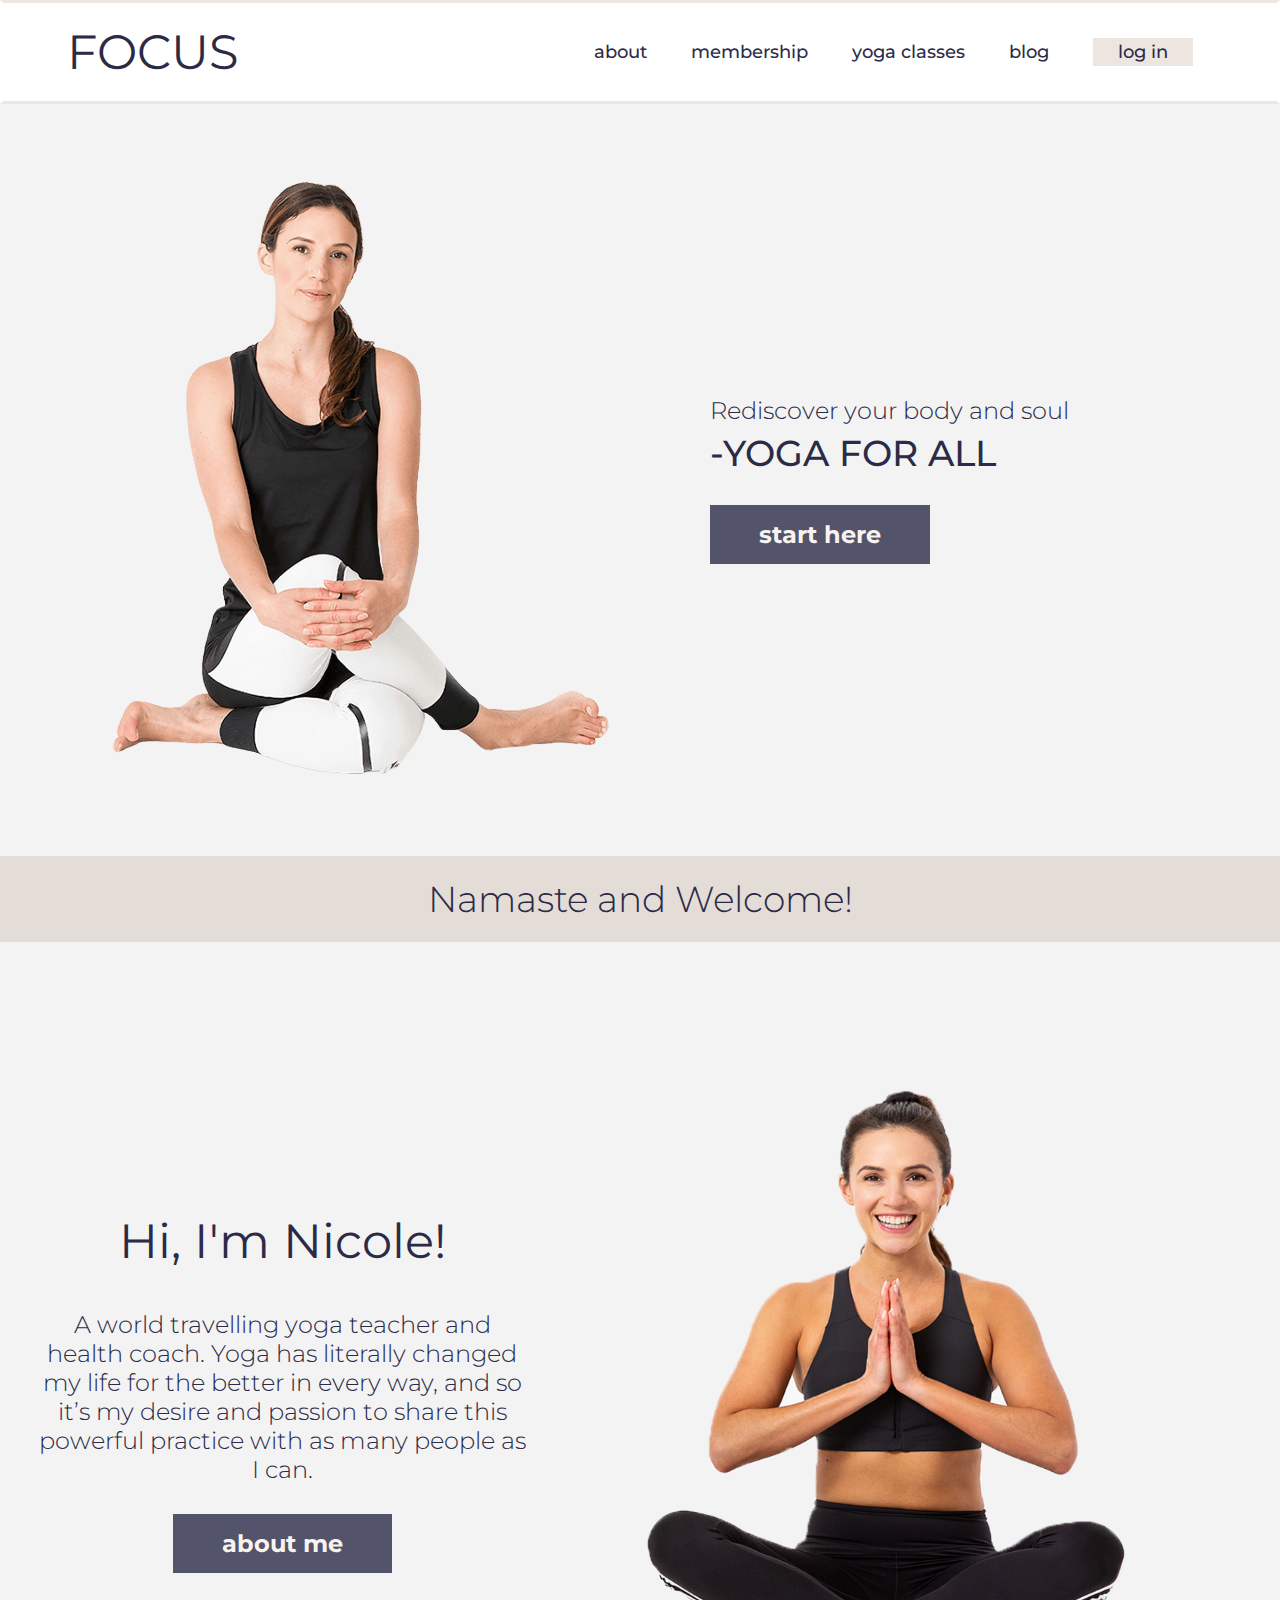
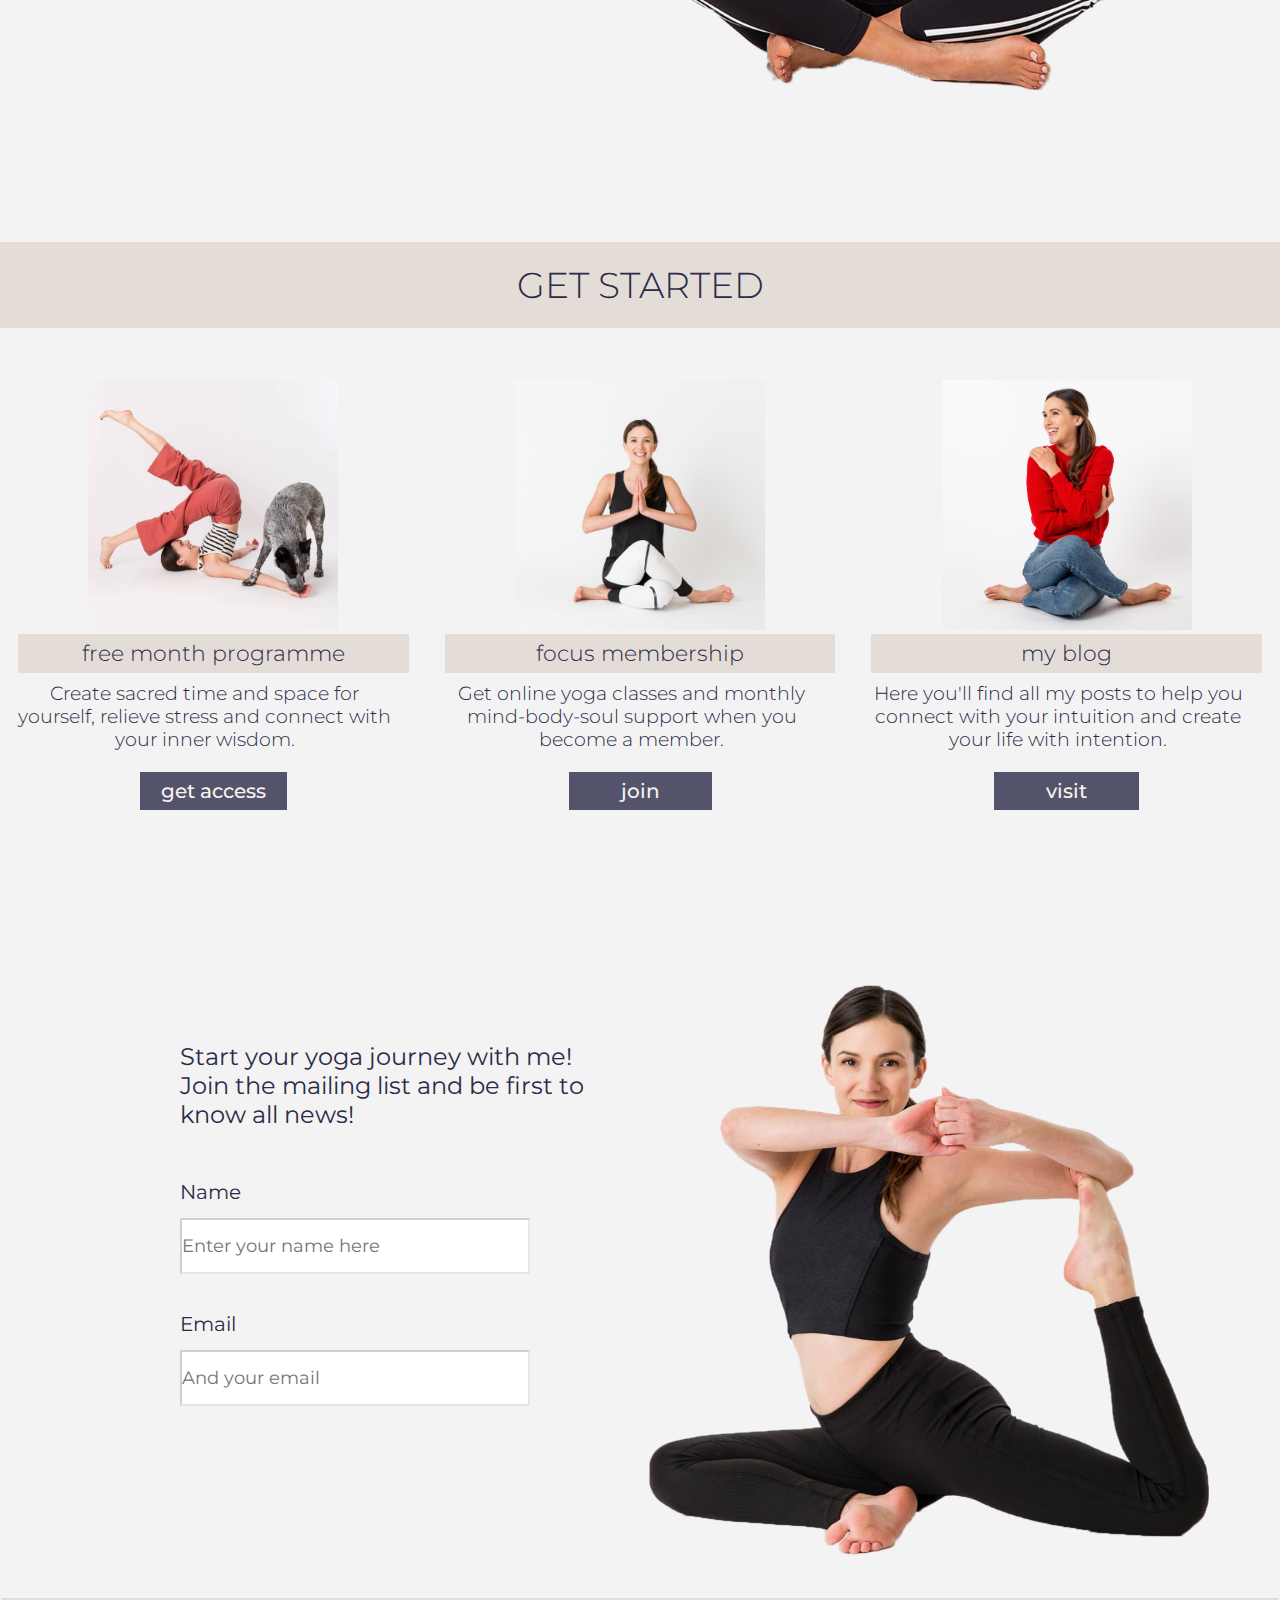
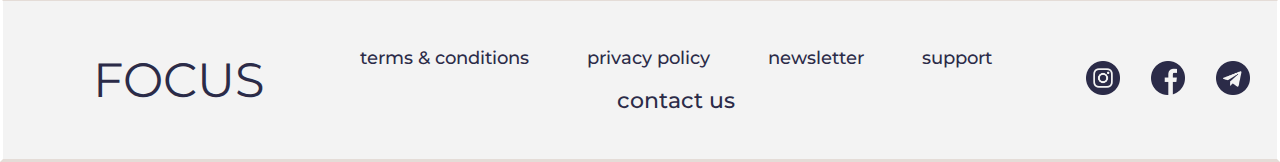
<file: yogasite/index.html>
<!DOCTYPE html>
<html lang="en">
<head>
	<meta charset="UTF-8">
	<meta name="viewport" content="width=device-width">
	<link rel="stylesheet" href="assets/css/style.css">
	<link rel="preconnect" href="https://fonts.gstatic.com">
<link href="https://fonts.googleapis.com/css2?family=Montserrat:wght@100;300;400;500;600;700&display=swap" rel="stylesheet">
	<title>YogaWithNicole</title>
</head>
<body>
	<header>
		
		<div class="logo">FOCUS</div>
		<nav >	
				<ul class="nav_links">
				<li><a href="about.html">about</a></li>
				<li><a href="#">membership</a></li>
				<li><a href="#">yoga classes</a></li>
				<li><a href="#">blog</a></li>
				<li><a class="login" href="#"><button class="log">log in</button></a>	</li>			
			</ul>
			<div class="burger">
			<div class="line1"></div>
			<div class="line2"></div>
			<div class="line3"></div>
 		</div>
		</nav>
		
	</header>


<main>
	<section class="presentation">
		<div class="cover">
			<img src="assets/images/nicole1.png" alt="nicole1"/>
			</div>
		<div class="introduction">
			
			<div class="intro-text">
				<h1>Rediscover your body and soul</h1>
				<p>
					-YOGA FOR ALL
				</p>
			</div>
			<div class="cta">
				<a href="separate2">
				<button class="cta-start">start here</button>
			</a>
			</div>
		</div>		
	</section>

	<section class="separate">
		<div class="namaste">Namaste and Welcome!</div>
	</section>

	<section class="hi">
		<div class="about">
			<h1>Hi, I'm Nicole!</h1>
				<p>A world travelling yoga teacher and health coach. 
					Yoga has literally changed my life for the better in every way, and so it’s my desire and passion to share this powerful practice with as many people as I can.
				</p>
				<div class="cta2">
					<button class="cta-about">about me</button>
				</div>
		</div>
			<div class="nicole2">
				<img src="assets/images/nicole2.png" alt="nicole2"/>
			</div>			
	</section>

	<section class="separate2">
		<div class="getstarted">GET STARTED</div>
	</section>
	<section class="bloks">
		<div class="freem">
			<div class="block1">
				<img src="assets/images/block1.jpg" alt="block1"/>
			</div>	
			<h1>free month programme</h1>
			<p>Create sacred time and space for yourself, relieve stress and connect with your inner wisdom.</p>
			<div class="cta3">
					<button  class="getaccess">get access</button>
				</div>
		</div>
		<div class="member">
			<div class="block2">
				<img src="assets/images/block2.jpeg" alt="block2"/>
			</div>
			<h1>focus membership</h1>
			<p>Get online yoga classes and monthly mind-body-soul support when you become a member.</p>
			<div class="cta4">
					<button onclick = "document.location='join.html'" class="join">join</button>
				</div>
		</div>
		<div class="blog">
			<div class="block3">
				<img src="assets/images/block3.jpg" alt="block3"/>
			</div>
			<h1>my blog</h1>
			<p>Here you'll find all my posts to help you connect with your intuition and create your life with intention.</p>
			<div class="cta5">
					<button class="visit">visit</button>
				</div>
		</div>
	</section>
	<section class="subscription">
		<div class="subs">
		<p>
			Start your yoga journey with me!<br>
			Join the mailing list and be first to know all news!
		</p>
		<div class="name">
		<h1>Name</h1>
		<input type="text" class="input" placeholder="Enter your name here">
		</div>
		<div class="email">
		<h1>Email</h1>
		<input type="text" class="input" placeholder="And your email">
	</div>
	</div>

	<div class="subsim">
		<img src="assets/images/subsim.png" alt="subsim"/>
	</div>
	</section>
</main>
	<footer>
		<div class="logo2">FOCUS</div>
		<div class="contact">
			<nav>
			<ul class="footer-links">
				<li><a href="#">terms & conditions</a></li>
				<li><a href="#">privacy policy</a></li>
				<li><a href="#">newsletter</a></li>
				<li><a href="#">support</a></li><br>
				<li><a href="#" class="contact-us">contact us</a></li>
			</ul>
		</nav>
		</div>
		<div class="logos">
			<img src="assets/images/instagram.png" alt="instagram"/>
			<img src="assets/images/facebook.png" alt="facebook"/>
			<img src="assets/images/telegram.png" alt="telegram"/>
		</div>
	</footer>

<script src="assets/scripts/main.js"></script>
</body>
</html>
</file>
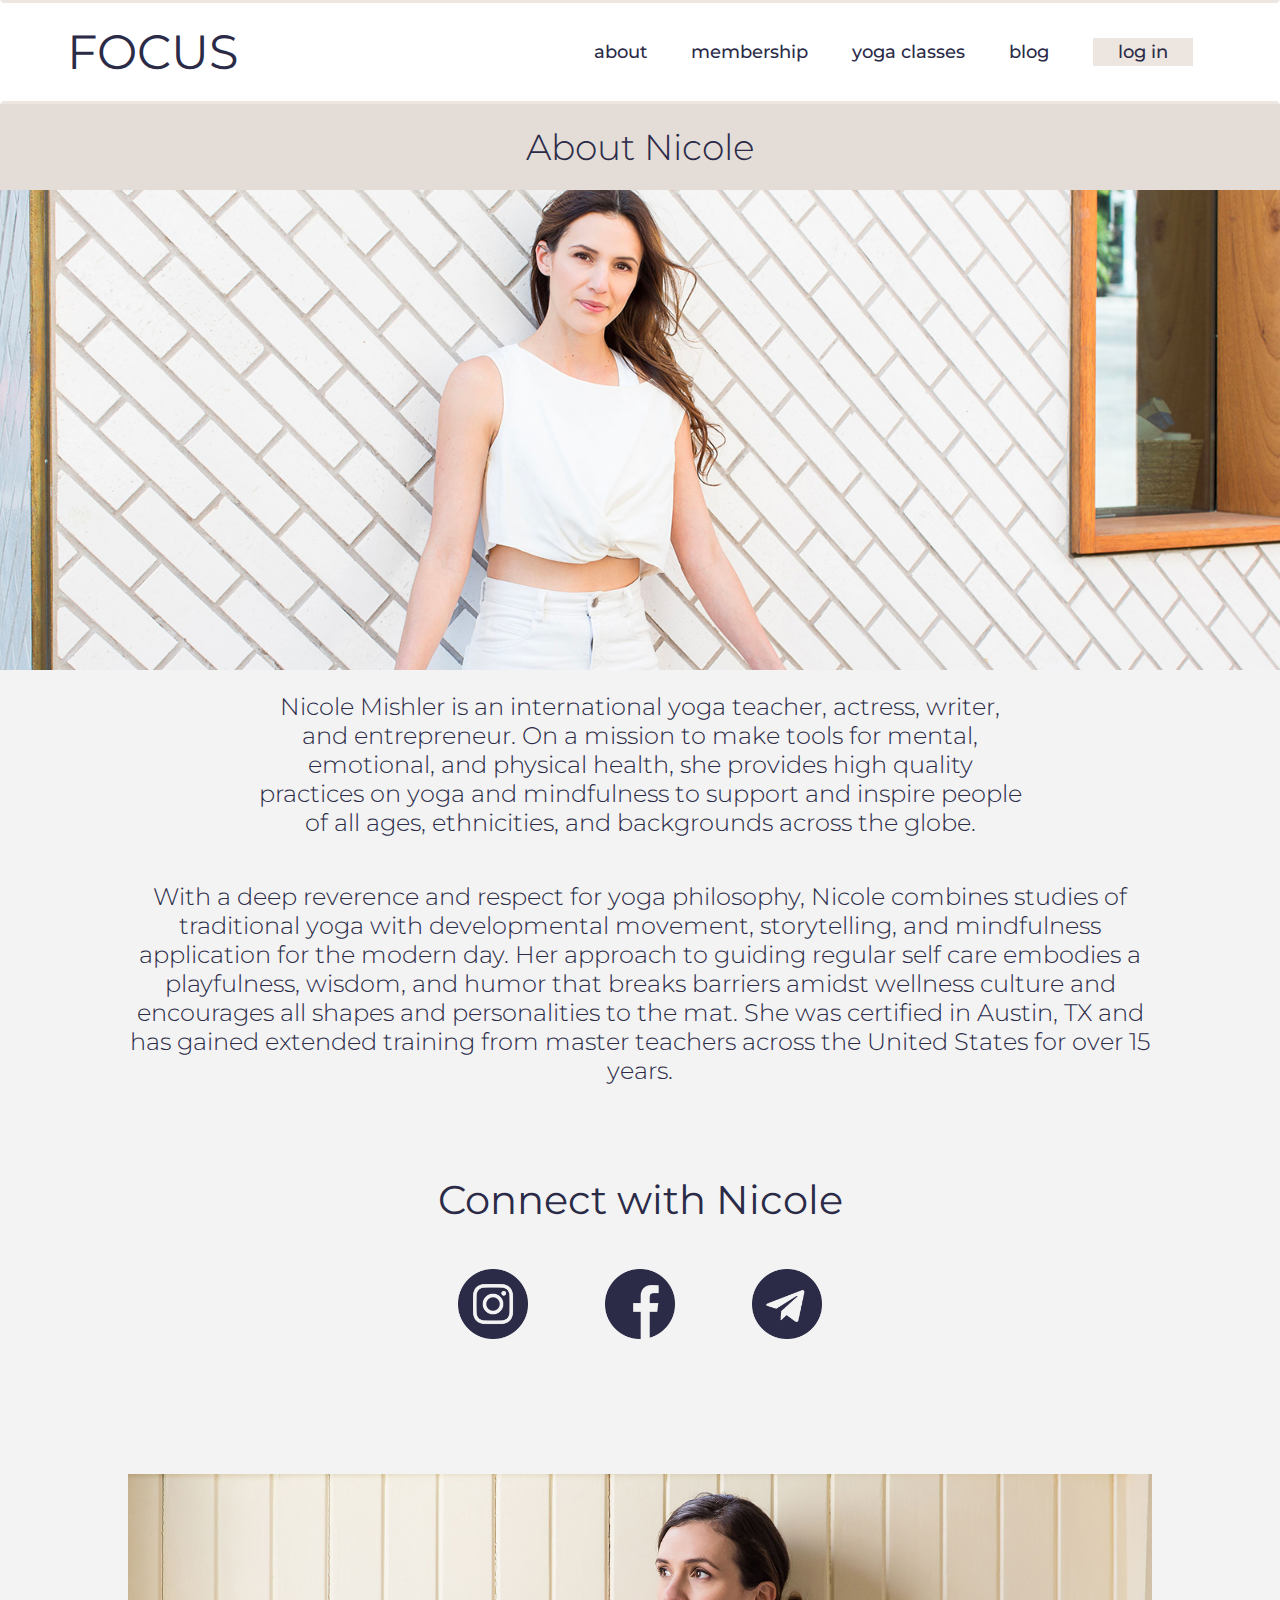
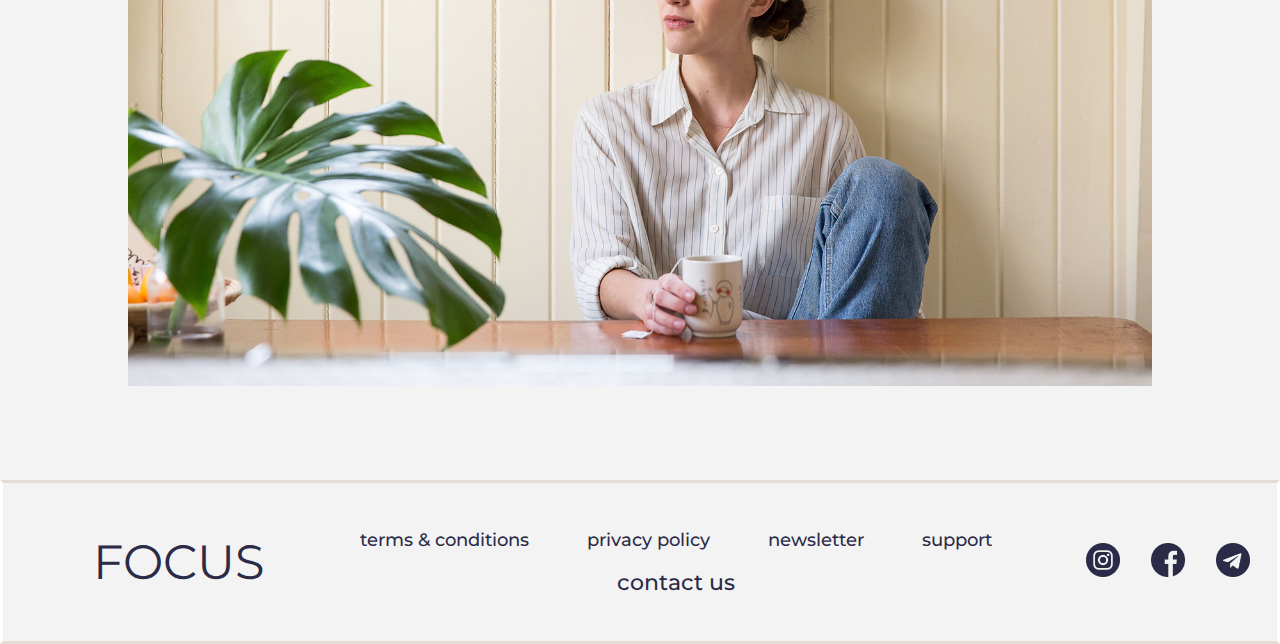
<file: yogasite/about.html>
<!DOCTYPE html>
<html lang="en">
<head>
    <meta charset="UTF-8">
    <meta http-equiv="X-UA-Compatible" content="IE=edge">
    <meta name="viewport" content="width=device-width, initial-scale=1.0">
    <link rel="stylesheet" href="assets/css/about.css">
    <link href="https://fonts.googleapis.com/css2?family=Montserrat:wght@100;300;400;500;600;700&display=swap" rel="stylesheet">
    <title>About</title>
</head>
<body>
    <header>
		
		<div class="logo">FOCUS</div>
		<nav >	
				<ul class="nav_links">
				<li><a href="#">about</a></li>
				<li><a href="#">membership</a></li>
				<li><a href="#">yoga classes</a></li>
				<li><a href="#">blog</a></li>
				<li><a class="login" href="#"><button class="log">log in</button></a>	</li>			
			</ul>
			<div class="burger">
			<div class="line1"></div>
			<div class="line2"></div>
			<div class="line3"></div>
 		</div>
		</nav>
		
	</header>

    <main>
        <div class="about_nicole">
            <h1>About Nicole</h1>
        </div>
        <div class="about1">
            <img src="assets/images/adriene-about.jpg" alt="adriene-about">
        </div>
        <div class="text1">
            <p>Nicole Mishler is an international yoga teacher, actress, writer, and 
                entrepreneur. On a mission to make tools for mental, emotional, 
                and physical health, she provides high quality practices on yoga 
                and mindfulness to support and inspire people of all ages, 
                ethnicities, and backgrounds across the globe. </p>
        </div>
        <div class="text2">
            <p>With a deep reverence and respect for yoga philosophy, Nicole combines studies of traditional 
                yoga with developmental movement, storytelling, and mindfulness application for the modern 
                day. Her approach to guiding regular self care embodies a playfulness, wisdom, and humor 
                that breaks barriers amidst wellness culture and encourages all shapes and personalities to the 
                mat. She was certified in Austin, TX and has gained extended training from master teachers 
                across the United States for over 15 years. </p>
        </div>
        <div class="connect">
            <h1>Connect with Nicole</h1>
        </div>
        <div class="connections">
			<img src="assets/images/instagram.png" class="inst" alt="instagram"/>
			<img src="assets/images/facebook.png" class="fb" alt="facebook"/>
			<img src="assets/images/telegram.png" class="tg" alt="telegram"/>
		</div>
        <div class="about2">
            <img src="assets/images/adriene-about-2.jpg" alt="about2">
        </div>

        <footer>
            <div class="logo2">FOCUS</div>
            <div class="contact">
                <nav>
                <ul class="footer-links">
                    <li><a href="#">terms & conditions</a></li>
                    <li><a href="#">privacy policy</a></li>
                    <li><a href="#">newsletter</a></li>
                    <li><a href="#">support</a></li><br>
                    <li><a href="#" class="contact-us">contact us</a></li>
                </ul>
            </nav>
            </div>
            <div class="logos">
                <img src="assets/images/instagram.png" alt="instagram"/>
                <img src="assets/images/facebook.png" alt="facebook"/>
                <img src="assets/images/telegram.png" alt="telegram"/>
            </div>
        </footer>


    </main>
    
    <script src="assets/scripts/main.js"></script>
</body>
</html>
</file>
<file: yogasite/assets/css/style.css>
body {
	margin: 0;

	font-family: 'Montserrat', sans-serif;
	font-size: 15px;
	color: #2B2B48;

}

*{
	box-sizing: border-box;
	margin: 0;
	padding: 0;
}

li, a, button {
	font-family: 'Montserrat', sans-serif;
	font-weight: 500;
	font-size: 18px;
	color: #2B2B48;
	text-decoration: none;

}
.logo {
	font-size: 48px;
	cursor: pointer;
}

header {
	height: 104px;
	display: flex;
	justify-content: space-between;
	align-items: center;
	padding: 15px 5%;
	border: 3px solid;
	border-bottom-color: rgba(195, 168, 152, 0.3);
	border-top-color: rgba(195, 168, 152, 0.3);
	border-right-color: #FFFFFF;
	border-left-color: #FFFFFF;
}
.nav_links {
	list-style: none;

}
.nav_links li {
	display: inline-block;
	padding: 0px 20px;
}
.nav_links li a {
	transition: all 0.3s ease 0s;
}
.nav_links li a:hover {
	color: #C3A898;
}

.log {
	padding: 3px 25px;
	background-color: rgba(195, 168, 152, 0.3);
	border: none;
	cursor: pointer;
	transition: all 0.3s ease 0s;
}
.log:hover {
	background-color: rgba(195, 168, 152, 0.5);
}

/*main section*/
.presentation {	
	display: flex;
	height: 752px;
	justify-content: space-between;
	align-items: center;
}
.cover {
	flex: 1;
	
}
.cover img {
	height: 616px;
	width: 609px;
}
.introduction {
	flex: 1;
}
.intro-text {
	padding: 0px 0px 0px 70px;
}
.intro-text h1 {
	font-weight: 300;
	font-size: 24px;
	color: #2B2B48;
}
.intro-text p {
	margin-top: 6px;
	font-size: 36px;
	font-weight: 500;
}
.cta {
	padding: 30px 0px 0px 70px;
}
.cta-start {
	background-color: rgba(43, 43, 72, 0.8);
	font-weight: 700;
	font-size: 24px;
	color: #F9F3EF;
	cursor: pointer;
	padding: 15px 49px;
	border-style: none;
}
.cta-start:hover{
	background-color: rgba(43, 43, 72);
}
/*separate*/
.namaste {
	height: 86px;
	padding: 21px;
	text-align: center;
	color: #2B2B48;
	background-color: rgba(195, 168, 152, 0.3);
	font-size: 36px;
	font-weight: 300;
}
main {
	background-color: rgba(196, 196, 196, 0.2);
}
/*HI Im Nicole*/

.hi {
	display: flex;
	height: 900px;
	justify-content: center;
	align-items: center;

}
.about {
	flex: 1;
	text-align: center;
		align-items: center;
        justify-content: center;
		margin-left: 4vh;
}

.about h1{
	font-size: 48px;
	font-weight: 400;
	color: #2B2B48;
	
	padding-bottom: 40px;
}
.about p{	
	
	font-size: 24px;
	font-weight: 300;
	color: #2B2B48;
	text-align: center;
}
.nicole2 {
	flex: 1;
}
.cta2 {
	
	padding: 30px 0px 0px 0px;
	align-items: center;
}
.cta-about{
	background-color: rgba(43, 43, 72, 0.8);
	font-weight: 700;
	font-size: 24px;
	color: #F9F3EF;
	cursor: pointer;
	padding: 15px 49px;
	border-style: none;
}
.cta-about:hover{
	background-color: rgba(43, 43, 72);
}
.nicole2 img{
	width: 752px;
}

.getstarted {
	height: 86px;
	padding: 21px;
	text-align: center;
	color: #2B2B48;
	background-color: rgba(195, 168, 152, 0.3);
	font-size: 36px;
	font-weight: 300;
}
.bloks {
	height: 534px;
	display: flex;
	text-align: center;
	align-items: center;	
	justify-content: center;
}
.freem,.member,.blog{
	flex: 1;
	margin-left: 2vh;
	margin-right: 2vh;
}


.block1 img,.block2 img, .block3 img {
	width: 250px;
	height: 250px;
}

.freem h1,.member h1,.blog h1 {
	
	height: fit-content;
	background-color: rgba(195, 168, 152, 0.3);
	text-align: center;
	font-size: 22px;
	font-weight: 300;
	color: #2B2B48;
	padding: 6px;
}

.freem p,.member p,.blog p {
	height: 60px;
	font-size: 19px;
	font-weight: 300;
	color: #2B2B48;
	text-align: center;
	margin-right: 17px;
	margin-top: 1vh;
}


.cta3,.cta4,.cta5 {
	padding: 30px 0px 0px 0px;
	align-items: center;
	text-align: center;
}
.getaccess {
	background-color: rgba(43, 43, 72, 0.8);
	font-weight: 500;
	font-size: 20px;
	color: #F9F3EF;
	cursor: pointer;
	padding: 7px 21px;
	border-style: none;
}

.join {
	background-color: rgba(43, 43, 72, 0.8);
	font-weight: 500;
	font-size: 20px;
	color: #F9F3EF;
	cursor: pointer;
	padding: 7px 52px;
	border-style: none;
}

.visit {
	background-color: rgba(43, 43, 72, 0.8);
	font-weight: 500;
	font-size: 20px;
	color: #F9F3EF;
	cursor: pointer;
	padding: 7px 52px;
	border-style: none;
}

.subscription {
	display: flex;
	align-items: center;	
	justify-content: center;
}
.subs {
	flex: 1;
}
.subsim {
	flex: 1;
}
.subsim img{
	width: 6in;
}
.subs p {
	font-size: 24px;
	font-weight: 500px;
	color: #2B2B48;
	margin-left: 20vh;
	margin-top: 180px;
	margin-bottom: 51px;
}
.name{
	margin-left: 20vh;
	margin-bottom: 38px;
}
.name h1 {
	margin-bottom: 14px;
	font-size: 20px;
	font-weight: 400;
	color: #2B2B48;
}
.name input {
	font-family: 'Montserrat', sans-serif;
	height: 56px;
	width: 350px;
	font-size: 18px;
	border-color: rgba(195, 168, 152, 0.3);
}
.email {
	margin-left: 20vh;
	margin-bottom: 192px;
}
.email h1 {
	margin-bottom: 14px;
	font-size: 20px;
	font-weight: 400;
	color: #2B2B48;
}
.email input {
	font-family: 'Montserrat', sans-serif;
	height: 56px;
	width: 350px;
	font-size: 18px;
	border-color: rgba(195, 168, 152, 0.3);
}

footer {
	height: 164px;
	display: flex;
	justify-content: space-between;
	align-items: center;
	background-color: rgba(196, 196, 196, 0.2);
	border: 3px solid;
	border-bottom-color: rgba(195, 168, 152, 0.3);
	border-top-color: rgba(195, 168, 152, 0.3);
	border-right-color: #FFFFFF;
	border-left-color: #FFFFFF;
}
.logos img {
	height: 34px;
	width: 34px;
}
.footer-links {
	list-style: none;
}
.footer-links li {
	display: inline-block;
	align-items: center;
	padding: 1vh 3vh;

}
.contact-us {
	font-size: 22px;
	font-weight: 500;
	text-align: center;
}
.footer-links{
	text-align: center;
}
.footer-links li a {
	transition: all 0.3s ease 0s;
}
.footer-links li a:hover {
	color: #C3A898;
}
.logo2 {
	font-size: 48px;
	cursor: pointer;
	margin-left: 10vh;
}
.logos img{
	margin: 3vh 3vh 3vh 0vh;
	
}

.burger div{
	width: 25px;
	height: 3px;
	background-color: #2B2B48;
	margin: 5px;
	transition: all 0.3s ease;
}
.burger {
	display: none;
}
@media screen and (max-width: 1100px){
.log {
	padding: 3px 15px;
	}	
.nav_links {
	list-style: none;

}
.nav_links li {
	display: inline-block;
	padding: 0px 10px;
}
.nav_links li a {
	transition: all 0.3s ease 0s;
}
.nav_links li a:hover {
	color: #C3A898;
}
.about{
	margin-left: 4vh;
}
.nicole2 img{
	height: 6.3in;
	width: 6.3in;
}
.freem,.member,.blog{
	text-align: center;		
	align-items: center;
	justify-content: center;
	width: 30vh;
	margin: 0;
	margin-left: 2vh;
	margin-right: 2vh;
}

.block1 img, .block2 img, .block3 img{
	width: 230px;
	height: 230px;
	margin: 0px;
	align-items: center;
	justify-content: center;
}

.freem h1, .member h1, .blog h1{
	font-size: 18px;
	padding: 8px;
	margin-bottom: 2vh;
}
.freem p,.member p, .blog p{
	height: 128px;
	font-size: 20px;
}
.cta3, .cta4, .cta5{
	text-align: center;
	margin: 0;
	padding: 0;
	margin-top: 2vh;
}
.subsim img{
	width: 4.5in;
}
.footer-links li{
	
	padding: 1vh 1.5vh;
}
.footer-links{
	text-align: center;
}
.logos img{
	margin: 1vh;
	
}
}
@media screen and (max-width: 968px){
	.nav_links li {
	display: inline-block;
	padding: 0px 8px;
}
.cover img{
	height: 5.1in;
	width: 5.1in;
}
.log {
	padding: 3px 10px;
	}
	
	.intro-text{
		padding: 0;
	}
	.intro-text p{
		margin-bottom: 4vh;
	}
	.cta{
		padding: 0;
	}
	.nicole2 img{
		height: 5.63in;
		width: 5.63in;
	}	
	.about{
		text-align: center;		
		align-items: center;
        justify-content: center;
		width: 60vh;
		margin-left: 6vh;
	}
	.cta-about{
		margin-bottom: 6vh;
	}
	.hi{
		flex-direction: column-reverse;
		height: fit-content;
		
	}

	.about h1, .cta2, .about p{
		margin: 0;
	}
	.freem,.member,.blog{
		text-align: center;		
		align-items: center;
        justify-content: center;
		width: 30vh;
		margin: 0;
		margin-left: 2vh;
		margin-right: 2vh;
	}
	
	
	.block1 img, .block2 img, .block3 img{
		width: 225px;
		height: 225px;
		margin: 0px;
		align-items: center;
        justify-content: center;
	}
	
	.freem h1, .member h1, .blog h1{
		height: fit-content;
		font-size: 16px;
		padding: 8px;
		margin-bottom: 2vh;
	}
	.freem p,.member p, .blog p{
		height: 128px;
		font-size: 18px;
	}
	.cta3, .cta4, .cta5{
		text-align: center;
		margin: 0;
		padding: 0;
		margin-top: 2vh;
	}
	.subsim img{
		width: 3.8in;
	}
	.name, .email,.subs p{
		margin-left: 10vh;
	}
	.logo2{
		margin-left: 5vh;
	}
	footer{
	text-align: center;
	align-items: center;
	justify-content: center;
	height: fit-content;
}
.logo2{
	font-size: 44px;
}
.contact-us {
	margin: 0;
}
.logos img{
	margin: 1vh 1vh 1vh 0vh;
}
.footer-links li{
	
	padding: 1vh 0.5vh;
}
	
}
@media (max-width: 768px){
	body{
		overflow-x: hidden;
	}
	.nav_links{
		position: absolute;
		top: 104px;
		right: 0px;
		display: flex;
		background-color: #fff;
		flex-direction: column;
		justify-content: center;
		align-items: center;
		width: 50%;
		transform: translateX(100%);
		transition: transform 0.5s ease-in;
	}
	.nav_links li {
		opacity: 0;
	display: inline-block;
	padding-top: 5vh;
	padding-bottom: 5vh;
	}


	.burger {
	display: block;
	cursor: pointer;
	}

	.bloks{
		height: fit-content;
		flex-direction: column;
		justify-content: center;
		align-items: center;
	}
	.presentation {
	flex-direction: column;
	width: 100%;
	height: auto;
	}
	.intro-text h1{
		padding: 15px;
	}
	.intro-text p{
		padding: 10px;
	}
	.cover img {
		width: 55vh;
		height: auto;
	
	}
	.cta {
		padding: 10px;
		padding-bottom: 30px;
		text-align: center;		
		align-items: center;
        justify-content: center;
	}
	.cta-start{
		padding: 10px 39px;
		font-size: 18px;
	}
	.namaste{
		height: 55px;
	font-size: 30px;
	padding: 10px;
	}
	
	.hi{
		flex-direction: column-reverse;
		height: fit-content;
		
	}
	.about{
		margin: 0;
	}
	.about p{
		text-align: center;		
		margin-left: 0px;
		margin: 30px;
		margin-left: 5vh;
		margin-right: 5vh;
	}

	.about h1{
		text-align: center;		
		margin: 30px;
	}
	.cta2{
		margin: 0px;
		margin-bottom: 30px;
		text-align: center;
		align-items: center;
        justify-content: center;
		
	}
	.cta-about{
		padding: 10px 39px;
		font-size: 18px;
	}
	.subscription{
		flex-direction: column;
	}
	.freem,.member,.blog{
		height: fit-content;
		width: auto;
		margin: 0px;
		padding: 0px;
		text-align: center;
		align-items: center;
        justify-content: center;
	}
	
	.block1 img, .block2 img, .block3 img{
		margin: 0px;
	}
	.getstarted{
		height: 55px;
		font-size: 30px;
		padding: 10px;
	}
	 .freem h1, .member h1, .blog h1, .freem p,.member p, .blog p{
		height: fit-content;
		margin-left: 15vh;
		margin-right: 15vh;
	}
	.freem h1, .member h1, .blog h1{
		font-size: 18px;
		padding: 8px;
		margin-bottom: 2vh;
	}
	.freem p,.member p, .blog p{
		margin-bottom: 3vh;
	}
	
	.cta3, .cta4, .cta5{
		margin: 0px;
		margin-bottom: 3vh;
	}
	.subscription{
		
		align-items: center;
        justify-content: center;
	}
	.subs p {
		margin-bottom: 5vh;
		margin-left: 8vh;
		margin-right: 5vh;
	}
	.name{
		margin-left: 8vh;

	}
	.email{
		margin-left: 8vh;
		margin-bottom: 3vh;

	}
	
	.subsim img{
		width: 4.02in;
		height: 4.8in;
		margin-left: 10vh;
		margin-right: 10vh;
		margin-bottom: 3vh;
	}
	footer{
		flex-direction: column;
		text-align: center;
		align-items: center;
        justify-content: center;
		height: fit-content;
	}
	
	.logo2{
		font-size: 38px;
		margin: 0;
	}
	.contact-us {
		margin: 0;
	}
	.logos img{
		margin: 1vh 3vh 1vh 3vh;
	}

}

@media (max-width: 404px){
	.cover img{
		height: 3in;
		width: 3in;
	}
	.namaste{
		font-size: 22px;
	}
	.nicole2 img{
		height: 4.7in;
		width: 4.31in;
	}
	.about p{
		margin: 8vh;
		font-size: 20px;
	}
	.subsim img{
		margin: 0.1vh;
		width: 3.05in;
		height: 3.64in;
		
	}
	.email input, .name input{
		width: 250px;
	}
	.freem h1, .member h1, .blog h1, .freem p,.member p, .blog p{
		height: fit-content;
		margin-left: 5vh;
		margin-right: 5vh;
	}
}
.nav-active{
	transform: translateX(0%);
}

@keyframes navLinkFade{
	from{
		opacity: 0;
		transform: translateX(50px);
	}
	to{
		opacity: 1;
		transform: translateX(0px);
	}
}

.toggle .line1{
	transform: rotate(-45deg) translate(-5px,6px);
}
.toggle .line2{
	opacity: 0;
}
.toggle .line3{
	transform: rotate(45deg) translate(-5px,-6px);
}
</file>
<file: yogasite/assets/css/about.css>
body {
	margin: 0;
   	font-family: 'Montserrat', sans-serif;
	font-size: 15px;
	color: #2B2B48;

}

*{
	box-sizing: border-box;
	margin: 0;
	padding: 0;
}

li, a, button {
	font-family: 'Montserrat', sans-serif;
	font-weight: 500;
	font-size: 18px;
	color: #2B2B48;
	text-decoration: none;

}
.logo {
	font-size: 48px;
	cursor: pointer;
}

header {
	height: 104px;
	display: flex;
	justify-content: space-between;
	align-items: center;
	padding: 15px 5%;
	border: 3px solid;
	border-bottom-color: rgba(195, 168, 152, 0.3);
	border-top-color: rgba(195, 168, 152, 0.3);
	border-right-color: #FFFFFF;
	border-left-color: #FFFFFF;
}
.nav_links {
	list-style: none;

}
.nav_links li {
	display: inline-block;
	padding: 0px 20px;
}
.nav_links li a {
	transition: all 0.3s ease 0s;
}
.nav_links li a:hover {
	color: #C3A898;
}

.log {
	padding: 3px 25px;
	background-color: rgba(195, 168, 152, 0.3);
	border: none;
	cursor: pointer;
	transition: all 0.3s ease 0s;
}
.log:hover {
	background-color: rgba(195, 168, 152, 0.5);
}

.about_nicole{
    height: 86px;
	padding: 21px;
	text-align: center;
	color: #2B2B48;
	background-color: rgba(195, 168, 152, 0.3);
	
}
.about_nicole h1{
    font-size: 36px;
	font-weight: 300;
    
}
main {
	background-color: rgba(196, 196, 196, 0.2);
}
.about1 img{
  background-size: cover;
  width: 100%;
}
.text1{
    margin: 2vh 20vw 5vh 20vw;
}
.text1 p, .text2 p{
    font-size: 24px;
    font-weight: 300;
    text-align: center;
}
.text2{
    margin: 5vh 10vw 10vh 10vw;
}
.connect h1{
    font-size: 40px;
    text-align: center;
    font-weight: normal;
}

.connections{
    display: flex;
    text-align: center;
    justify-content: center;
}
.connections img{
    height: 70px;
    width: 70px;
    
}
.inst{
    margin: 5vh 3vw 10vh 30vw;
}
.fb{
    margin: 5vh 3vw 10vh 3vw;
}
.tg{
    margin: 5vh 30vw 10vh 3vw;
}


footer {
	height: 164px;
	display: flex;
	justify-content: space-between;
	align-items: center;
	border: 3px solid;
	border-bottom-color: rgba(195, 168, 152, 0.3);
	border-top-color: rgba(195, 168, 152, 0.3);
	border-right-color: #FFFFFF;
	border-left-color: #FFFFFF;
}
.logos img {
	height: 34px;
	width: 34px;
}
.footer-links {
	list-style: none;
}
.footer-links li {
	display: inline-block;
	align-items: center;
	padding: 1vh 3vh;

}
.contact-us {
	font-size: 22px;
	font-weight: 500;
	text-align: center;
}
.footer-links{
	text-align: center;
}
.footer-links li a {
	transition: all 0.3s ease 0s;
}
.footer-links li a:hover {
	color: #C3A898;
}
.logo2 {
	font-size: 48px;
	cursor: pointer;
	margin-left: 10vh;
}
.logos img{
	margin: 3vh 3vh 3vh 0vh;
	
}

.about2 {
    margin: 5vh 10vw 10vh 10vw;
}
.about2 img{
    background-size: cover;
    width: 100%;
}

.burger div{
	width: 25px;
	height: 3px;
	background-color: #2B2B48;
	margin: 5px;
	transition: all 0.3s ease;
}
.burger {
	display: none;
}

@media screen and (max-width: 1100px){
    .log {
        padding: 3px 15px;
        }	
    .nav_links {
        list-style: none;
    
    }
    .nav_links li {
        display: inline-block;
        padding: 0px 10px;
    }
    .nav_links li a {
        transition: all 0.3s ease 0s;
    }
    .nav_links li a:hover {
        color: #C3A898;
    }
    .footer-links li{
	
        padding: 1vh 1.5vh;
    }
    .footer-links{
        text-align: center;
    }
    .logos img{
        margin: 1vh;
        
    }
}


@media screen and (max-width: 968px){
	.nav_links li {
	display: inline-block;
	padding: 0px 8px;
}

.log {
	padding: 3px 10px;
	}


    footer{
        text-align: center;
        align-items: center;
        justify-content: center;
        height: fit-content;
    }
    .logo2{
        font-size: 44px;
    }
    .contact-us {
        margin: 0;
    }
    .logos img{
        margin: 1vh 1vh 1vh 0vh;
    }
    .footer-links li{
        
        padding: 1vh 0.5vh;
    }
}

@media (max-width: 768px){
	body{
		overflow-x: hidden;
	}
	.nav_links{
		position: absolute;
		top: 104px;
		right: 0px;
		display: flex;
		background-color: #fff;
		flex-direction: column;
		justify-content: center;
		align-items: center;
		width: 50%;
		transform: translateX(100%);
		transition: transform 0.5s ease-in;
	}
	.nav_links li {
		opacity: 0;
	display: inline-block;
	padding-top: 5vh;
	padding-bottom: 5vh;
	}

    
	.burger {
	display: block;
	cursor: pointer;
	}

    .about_nicole{
        height: 55px;
        text-align: center;
        padding: 10px;
    }
    .about_nicole h1{
        
        font-size: 30px;
    }
    .text1 p,.text2 p{
        font-size: 20px;
    }
    .connect h1{
        font-size: 35px;
    }
    .connections img{
        height: 42px;
        width: 42px;
    }
    footer{
		flex-direction: column;
		text-align: center;
		align-items: center;
        justify-content: center;
		height: fit-content;
	}
	
	.logo2{
		font-size: 38px;
		margin: 0;
	}
	.contact-us {
		margin: 0;
	}
	.logos img{
		margin: 1vh 3vh 1vh 3vh;
	}
    
}

@media (max-width: 404px){
    .text1{
        margin: 2vh 6vw 5vh 6vw;
    }
    .text2{
        margin: 5vh 3vw 10vh 3vw;
    }

}

.nav-active{
	transform: translateX(0%);
}

@keyframes navLinkFade{
	from{
		opacity: 0;
		transform: translateX(50px);
	}
	to{
		opacity: 1;
		transform: translateX(0px);
	}
}

.toggle .line1{
	transform: rotate(-45deg) translate(-5px,6px);
}
.toggle .line2{
	opacity: 0;
}
.toggle .line3{
	transform: rotate(45deg) translate(-5px,-6px);
}
</file>
